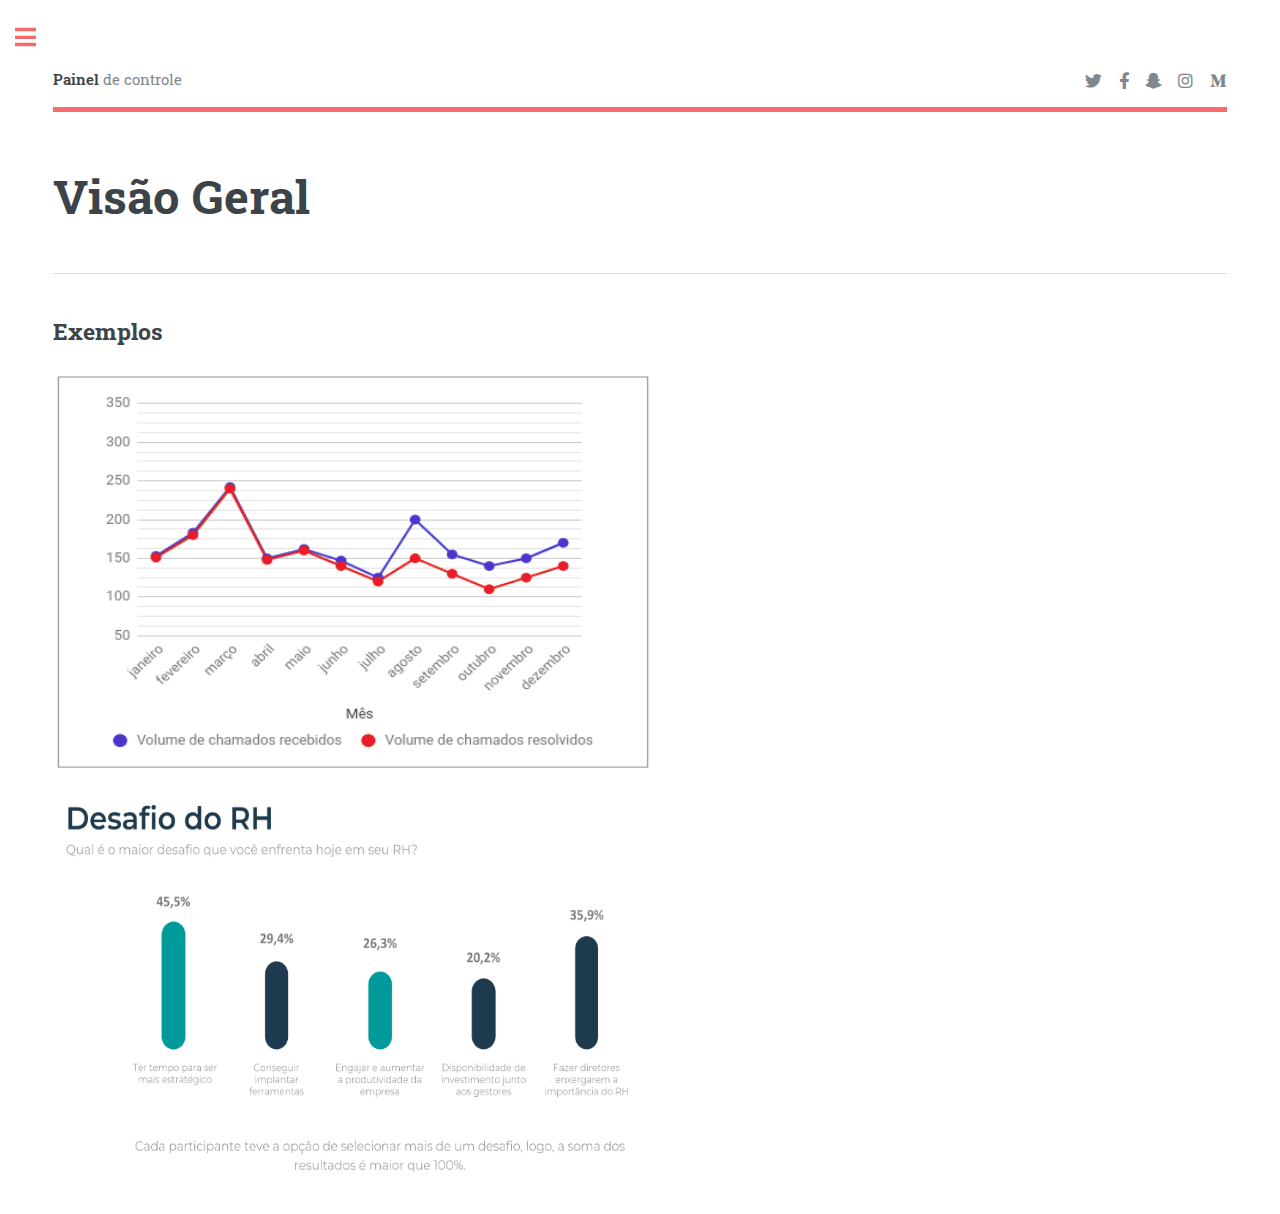
<file: index.html>
<!DOCTYPE HTML>

<html>

<head>
	<title>Dashboard</title>
	<meta charset="utf-8" />
	<meta name="viewport" content="width=device-width, initial-scale=1, user-scalable=no" />
	<link rel="stylesheet" href="assets/css/main.css" />
</head>

<body class="is-preload">

	<!-- Wrapper -->
	<div id="wrapper">

		<!-- Main -->
		<div id="main">
			<div class="inner">

				<!-- Header -->
				<header id="header">
					<a href="index.html" class="logo"><strong>Painel</strong> de controle</a>
					<ul class="icons">
						<li><a href="#" class="icon brands fa-twitter"><span class="label">Twitter</span></a></li>
						<li><a href="#" class="icon brands fa-facebook-f"><span class="label">Facebook</span></a></li>
						<li><a href="#" class="icon brands fa-snapchat-ghost"><span class="label">Snapchat</span></a>
						</li>
						<li><a href="#" class="icon brands fa-instagram"><span class="label">Instagram</span></a></li>
						<li><a href="#" class="icon brands fa-medium-m"><span class="label">Medium</span></a></li>
					</ul>
				</header>

				<!-- Content -->
				<section>
					<header class="main">
						<h1>Visão Geral</h1>
					</header>



					<hr class="major" />

					<!-- Elements -->
					<h2 id="elements">Exemplos</h2>
					<div class="chart">
						<div class="bar" style="height: 80%;"></div>
					</div>

					<img src="assets/img/image6-1.jpg" alt="image">
					<img src="assets/img/20190109141117402195o (1).png" alt="image">

					<div class="row gtr-200">
						<div class="col-6 col-12-medium">
							<div class="col-6 col-12-medium">
							</div>
						</div>

				</section>

			</div>
		</div>

		<!-- Sidebar -->
		<div id="sidebar">
			<div class="inner">

				<!-- Search -->
				<section id="search" class="alt">
					<form method="post" action="#">
						<input type="text" name="query" id="query" placeholder="Search" />
					</form>
				</section>

				<!-- Menu -->
				<nav id="menu">
					<header class="major">
						<h2>Dashboard</h2>
					</header>
					<ul>
						<li><a href="pages/adimIndex.html">Cadastro</a></li>
						<li><a href="generic.html">Financeiro</a></li>
						<li><a href="elements.html">Relatórios</a></li>
						<li><a href="elements.html">Férias</a></li>
						<li><a href="elements.html">Ausência</a></li>
					</ul>
				</nav>

			</div>
		</div>

	</div>

	<!-- Scripts -->
	<script src="assets/js/jquery.min.js"></script>
	<script src="assets/js/browser.min.js"></script>
	<script src="assets/js/breakpoints.min.js"></script>
	<script src="assets/js/util.js"></script>
	<script src="assets/js/main.js"></script>

</body>

</html>
</file>
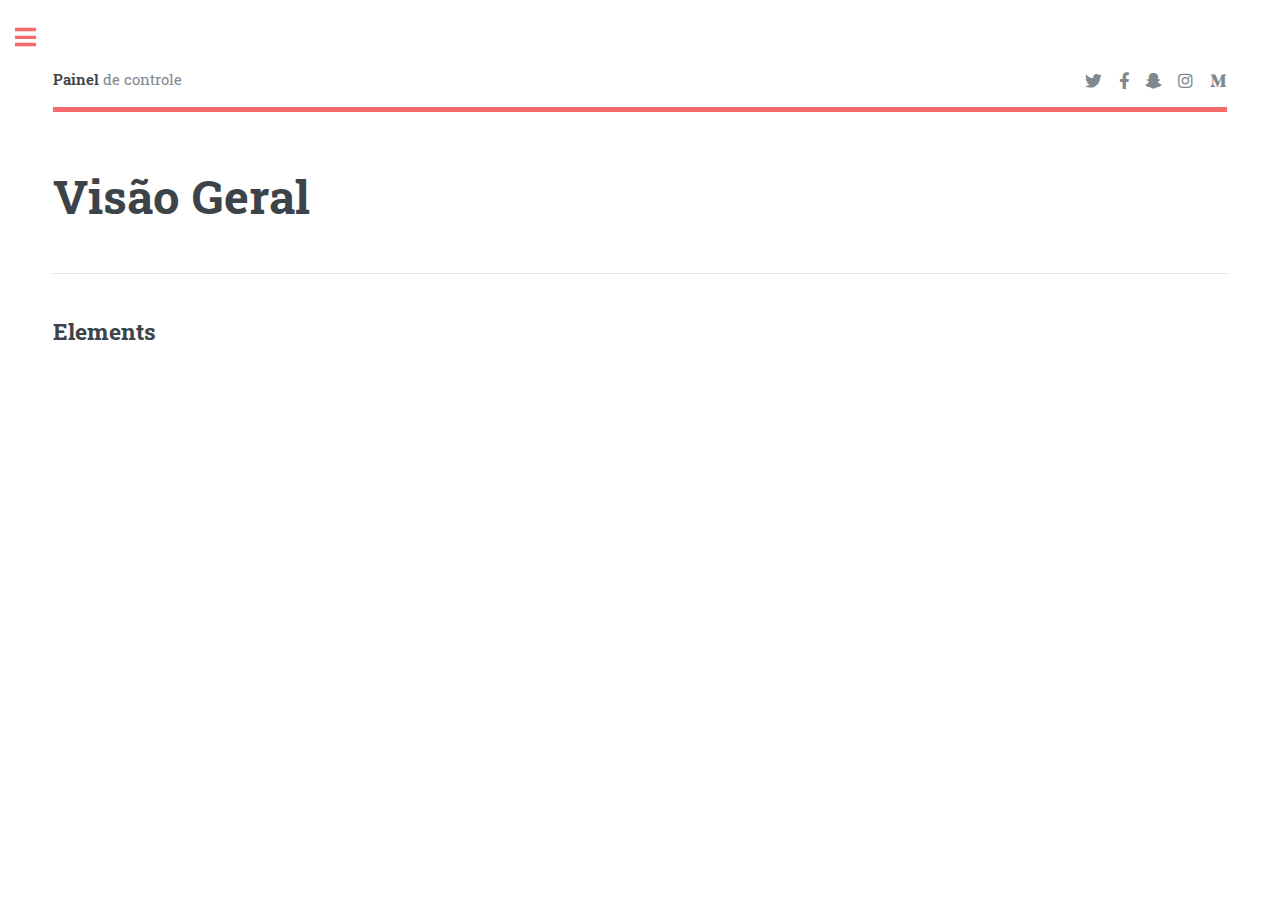
<file: elements.html>
<!DOCTYPE HTML>
<!--
	Editorial by HTML5 UP
	html5up.net | @ajlkn
	Free for personal and commercial use under the CCA 3.0 license (html5up.net/license)
-->
<html>

<head>
	<title>Dashboard</title>
	<meta charset="utf-8" />
	<meta name="viewport" content="width=device-width, initial-scale=1, user-scalable=no" />
	<link rel="stylesheet" href="assets/css/main.css" />
</head>

<body class="is-preload">

	<!-- Wrapper -->
	<div id="wrapper">

		<!-- Main -->
		<div id="main">
			<div class="inner">

				<!-- Header -->
				<header id="header">
					<a href="index.html" class="logo"><strong>Painel</strong> de controle</a>
					<ul class="icons">
						<li><a href="#" class="icon brands fa-twitter"><span class="label">Twitter</span></a></li>
						<li><a href="#" class="icon brands fa-facebook-f"><span class="label">Facebook</span></a></li>
						<li><a href="#" class="icon brands fa-snapchat-ghost"><span class="label">Snapchat</span></a>
						</li>
						<li><a href="#" class="icon brands fa-instagram"><span class="label">Instagram</span></a></li>
						<li><a href="#" class="icon brands fa-medium-m"><span class="label">Medium</span></a></li>
					</ul>
				</header>

				<!-- Content -->
				<section>
					<header class="main">
						<h1>Visão Geral</h1>
					</header>



					<hr class="major" />

					<!-- Elements -->
					<h2 id="elements">Elements</h2>
					<div class="chart">
						<div class="bar" style="height: 80%;"></div>
					</div>

					<div class="row gtr-200">
						<div class="col-6 col-12-medium">
							<div class="col-6 col-12-medium">
							</div>
						</div>

				</section>

			</div>
		</div>

		<!-- Sidebar -->
		<div id="sidebar">
			<div class="inner">

				<!-- Search -->
				<section id="search" class="alt">
					<form method="post" action="#">
						<input type="text" name="query" id="query" placeholder="Search" />
					</form>
				</section>

				<!-- Menu -->
				<nav id="menu">
					<header class="major">
						<h2>Dashboard</h2>
					</header>
					<ul>
						<li><a href="index.html">Cadastro</a></li>
						<li><a href="generic.html">Financeiro</a></li>
						<li><a href="elements.html">Relatórios</a></li>
						<li><a href="elements.html">Férias</a></li>
						<li><a href="elements.html">Ausência</a></li>
					</ul>
				</nav>

			</div>
		</div>

	</div>

	<!-- Scripts -->
	<script src="assets/js/jquery.min.js"></script>
	<script src="assets/js/browser.min.js"></script>
	<script src="assets/js/breakpoints.min.js"></script>
	<script src="assets/js/util.js"></script>
	<script src="assets/js/main.js"></script>

</body>

</html>
</file>
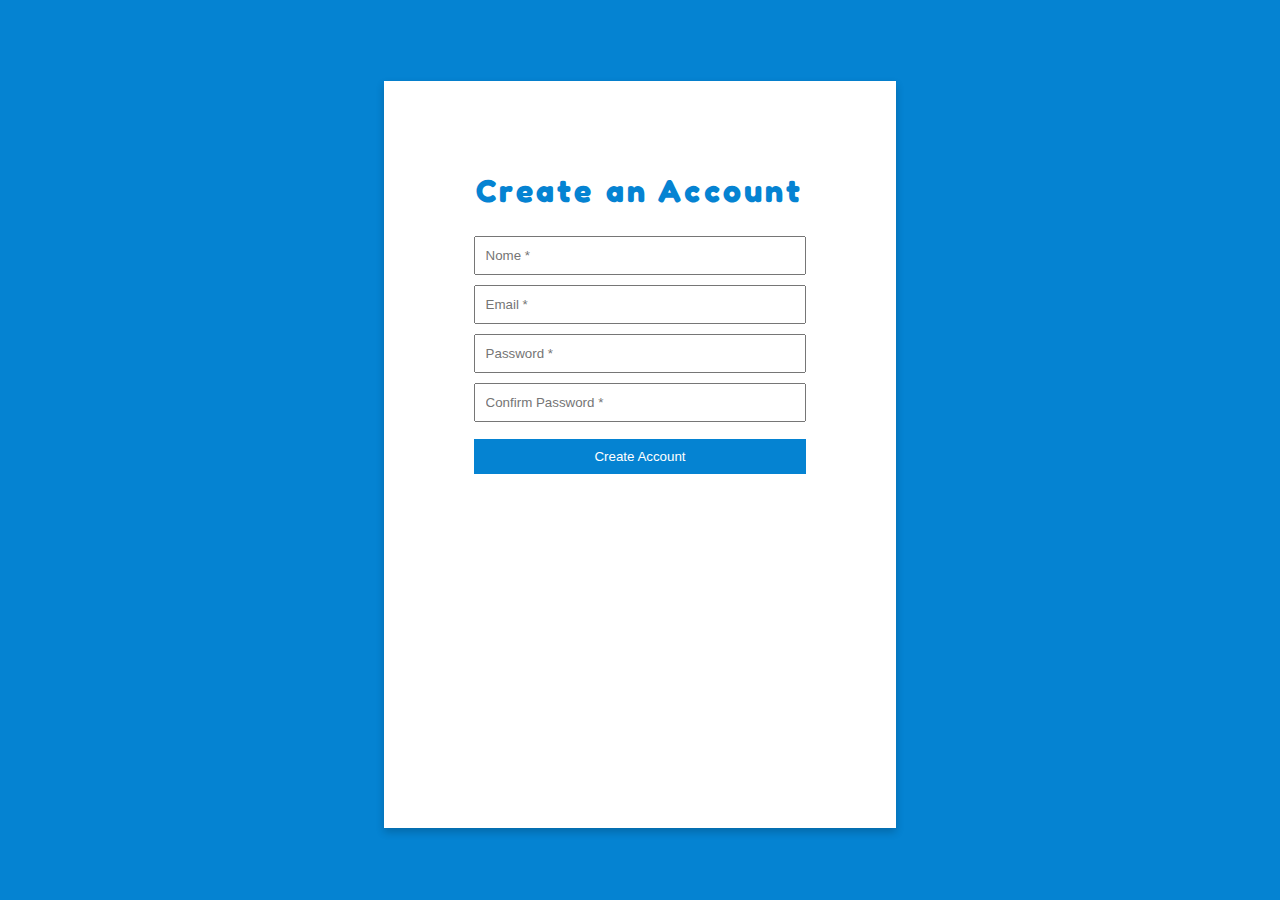
<file: pages/adimIndex.html>
<!DOCTYPE html>
<html>

<head>
    <title>Login</title>
    <link rel="stylesheet" href="mainIndex.css">
</head>

<body>
    <div class="login-container">


        <div id="create-acct">
            <h1>Create an Account</h1>
            <form id="formRegister">
                <input id="name-signup" type="text" placeholder="Nome *"></input>
                <input id="email-signup" type="text" placeholder="Email *"></input>
                <!-- <input id="confirm-email-signup" type="email" placeholder="Confirm Email *"></input> -->
                <input id="password-signup" type="password" placeholder="Password *"></input>
                <input id="confirm-password-signup" type="password" placeholder="Confirm Password *"></input>
                <button type="submit" id="create-acct-btn">Create Account</button>


            </form>




        </div>

    </div>



    <script src="./mongodb.js"></script>
</body>

</html>
</file>
<file: pages/mainIndex.css>
@import url('https://fonts.googleapis.com/css2?family=Fredoka+One&display=swap');

* {
    box-sizing: border-box;
    margin: 0;
    padding: 0;
    font-family: sans-serif;
}

body {
    background-color: #0583D2;
}

h1 {
    margin-bottom: 8%;
    text-align: center;
    font-family: "Fredoka One", cursive;
    color: #0583D2;
    letter-spacing: 0.1em;
}

p {
    margin-top: 5%;
    margin-bottom: 5%;
    width: 100%;
    text-align: center;
    border-bottom: 1px solid #000;
    line-height: 0.1em;
}

p span {
    background: #fff;
    padding: 0 10px;
}

input {
    margin-bottom: 3%;
}

input:last-of-type {
    margin-bottom: 0;
}

input,
button {
    padding: 3%;
    width: 100%;
}

.login-container {
    background-color: white;
    padding: 7%;
    box-shadow: 0 4px 8px 0 rgba(0, 0, 0, 0.2);
    /* horizontal align */
    width: 40vw;
    margin-left: 30vw;
    /* vertical align */
    height: 83vh;
    margin-top: 9vh;
}

#submit,
#create-acct-btn {
    background-color: #0583D2;
    color: white;
    border: none;
    margin-top: 5%;
}

button:hover {
    cursor: pointer;
    opacity: 0.8;
    transition: 0.3s;
}

#sign-up {
    border: none;
}

#create-acct {
    display: block;
    padding-top: 0;
}

#return-btn {
    background: none;
    color: grey;
    text-decoration: underline;
    border: none;
    margin-top: 3%;
}
</file>
<file: assets/css/main.css>
@import url(fontawesome-all.min.css);
@import url("https://fonts.googleapis.com/css?family=Open+Sans:400,600,400italic,600italic|Roboto+Slab:400,700");

/*
	Editorial by HTML5 UP
	html5up.net | @ajlkn
	Free for personal and commercial use under the CCA 3.0 license (html5up.net/license)
*/
html,
body,
div,
span,
applet,
object,
iframe,
h1,
h2,
h3,
h4,
h5,
h6,
p,
blockquote,
pre,
a,
abbr,
acronym,
address,
big,
cite,
code,
del,
dfn,
em,
img,
ins,
kbd,
q,
s,
samp,
small,
strike,
strong,
sub,
sup,
tt,
var,
b,
u,
i,
center,
dl,
dt,
dd,
ol,
ul,
li,
fieldset,
form,
label,
legend,
table,
caption,
tbody,
tfoot,
thead,
tr,
th,
td,
article,
aside,
canvas,
details,
embed,
figure,
figcaption,
footer,
header,
hgroup,
menu,
nav,
output,
ruby,
section,
summary,
time,
mark,
audio,
video {
  margin: 0;
  padding: 0;
  border: 0;
  font-size: 100%;
  font: inherit;
  vertical-align: baseline;
}

article,
aside,
details,
figcaption,
figure,
footer,
header,
hgroup,
menu,
nav,
section {
  display: block;
}

body {
  line-height: 1;
}

ol,
ul {
  list-style: none;
}

blockquote,
q {
  quotes: none;
}

blockquote:before,
blockquote:after,
q:before,
q:after {
  content: '';
  content: none;
}

table {
  border-collapse: collapse;
  border-spacing: 0;
}

body {
  -webkit-text-size-adjust: none;
}

mark {
  background-color: transparent;
  color: inherit;
}

input::-moz-focus-inner {
  border: 0;
  padding: 0;
}

input,
select,
textarea {
  -moz-appearance: none;
  -webkit-appearance: none;
  -ms-appearance: none;
  appearance: none;
}

/* Basic */
@-ms-viewport {
  width: device-width;
}

body {
  -ms-overflow-style: scrollbar;
}

@media screen and (max-width: 480px) {

  html,
  body {
    min-width: 320px;
  }
}

html {
  box-sizing: border-box;
}

*,
*:before,
*:after {
  box-sizing: inherit;
}

body {
  background: #ffffff;
}

body.is-preload *,
body.is-preload *:before,
body.is-preload *:after,
body.is-resizing *,
body.is-resizing *:before,
body.is-resizing *:after {
  -moz-animation: none !important;
  -webkit-animation: none !important;
  -ms-animation: none !important;
  animation: none !important;
  -moz-transition: none !important;
  -webkit-transition: none !important;
  -ms-transition: none !important;
  transition: none !important;
}

/* Type */
body,
input,
select,
textarea {
  color: #7f888f;
  font-family: "Open Sans", sans-serif;
  font-size: 13pt;
  font-weight: 400;
  line-height: 1.65;
}

@media screen and (max-width: 1680px) {

  body,
  input,
  select,
  textarea {
    font-size: 11pt;
  }
}

@media screen and (max-width: 1280px) {

  body,
  input,
  select,
  textarea {
    font-size: 10pt;
  }
}

@media screen and (max-width: 360px) {

  body,
  input,
  select,
  textarea {
    font-size: 9pt;
  }
}

a {
  -moz-transition: color 0.2s ease-in-out, border-bottom-color 0.2s ease-in-out;
  -webkit-transition: color 0.2s ease-in-out, border-bottom-color 0.2s ease-in-out;
  -ms-transition: color 0.2s ease-in-out, border-bottom-color 0.2s ease-in-out;
  transition: color 0.2s ease-in-out, border-bottom-color 0.2s ease-in-out;
  border-bottom: dotted 1px;
  color: #f56a6a;
  text-decoration: none;
}

a:hover {
  border-bottom-color: #f56a6a;
  color: #f56a6a !important;
}

a:hover strong {
  color: inherit;
}

strong,
b {
  color: #3d4449;
  font-weight: 600;
}

em,
i {
  font-style: italic;
}

p {
  margin: 0 0 2em 0;
}

h1,
h2,
h3,
h4,
h5,
h6 {
  color: #3d4449;
  font-family: "Roboto Slab", serif;
  font-weight: 700;
  line-height: 1.5;
  margin: 0 0 1em 0;
}

h1 a,
h2 a,
h3 a,
h4 a,
h5 a,
h6 a {
  color: inherit;
  text-decoration: none;
  border-bottom: 0;
}

h1 {
  font-size: 4em;
  margin: 0 0 0.5em 0;
  line-height: 1.3;
}

h2 {
  font-size: 1.75em;
}

h3 {
  font-size: 1.25em;
}

h4 {
  font-size: 1.1em;
}

h5 {
  font-size: 0.9em;
}

h6 {
  font-size: 0.7em;
}

@media screen and (max-width: 1680px) {
  h1 {
    font-size: 3.5em;
  }
}

@media screen and (max-width: 980px) {
  h1 {
    font-size: 3.25em;
  }
}

@media screen and (max-width: 736px) {
  h1 {
    font-size: 2em;
    line-height: 1.4;
  }

  h2 {
    font-size: 1.5em;
  }
}

sub {
  font-size: 0.8em;
  position: relative;
  top: 0.5em;
}

sup {
  font-size: 0.8em;
  position: relative;
  top: -0.5em;
}

blockquote {
  border-left: solid 3px rgba(210, 215, 217, 0.75);
  font-style: italic;
  margin: 0 0 2em 0;
  padding: 0.5em 0 0.5em 2em;
}

code {
  background: rgba(230, 235, 237, 0.25);
  border-radius: 0.375em;
  border: solid 1px rgba(210, 215, 217, 0.75);
  font-family: "Courier New", monospace;
  font-size: 0.9em;
  margin: 0 0.25em;
  padding: 0.25em 0.65em;
}

pre {
  -webkit-overflow-scrolling: touch;
  font-family: "Courier New", monospace;
  font-size: 0.9em;
  margin: 0 0 2em 0;
}

pre code {
  display: block;
  line-height: 1.75;
  padding: 1em 1.5em;
  overflow-x: auto;
}

hr {
  border: 0;
  border-bottom: solid 1px rgba(210, 215, 217, 0.75);
  margin: 2em 0;
}

hr.major {
  margin: 3em 0;
}

.align-left {
  text-align: left;
}

.align-center {
  text-align: center;
}

.align-right {
  text-align: right;
}

/* Row */
.row {
  display: flex;
  flex-wrap: wrap;
  box-sizing: border-box;
  align-items: stretch;
}

.row>* {
  box-sizing: border-box;
}

.row.gtr-uniform>*> :last-child {
  margin-bottom: 0;
}

.row.aln-left {
  justify-content: flex-start;
}

.row.aln-center {
  justify-content: center;
}

.row.aln-right {
  justify-content: flex-end;
}

.row.aln-top {
  align-items: flex-start;
}

.row.aln-middle {
  align-items: center;
}

.row.aln-bottom {
  align-items: flex-end;
}

.row>.imp {
  order: -1;
}

.row>.col-1 {
  width: 8.33333%;
}

.row>.off-1 {
  margin-left: 8.33333%;
}

.row>.col-2 {
  width: 16.66667%;
}

.row>.off-2 {
  margin-left: 16.66667%;
}

.row>.col-3 {
  width: 25%;
}

.row>.off-3 {
  margin-left: 25%;
}

.row>.col-4 {
  width: 33.33333%;
}

.row>.off-4 {
  margin-left: 33.33333%;
}

.row>.col-5 {
  width: 41.66667%;
}

.row>.off-5 {
  margin-left: 41.66667%;
}

.row>.col-6 {
  width: 50%;
}

.row>.off-6 {
  margin-left: 50%;
}

.row>.col-7 {
  width: 58.33333%;
}

.row>.off-7 {
  margin-left: 58.33333%;
}

.row>.col-8 {
  width: 66.66667%;
}

.row>.off-8 {
  margin-left: 66.66667%;
}

.row>.col-9 {
  width: 75%;
}

.row>.off-9 {
  margin-left: 75%;
}

.row>.col-10 {
  width: 83.33333%;
}

.row>.off-10 {
  margin-left: 83.33333%;
}

.row>.col-11 {
  width: 91.66667%;
}

.row>.off-11 {
  margin-left: 91.66667%;
}

.row>.col-12 {
  width: 100%;
}

.row>.off-12 {
  margin-left: 100%;
}

.row.gtr-0 {
  margin-top: 0;
  margin-left: 0em;
}

.row.gtr-0>* {
  padding: 0 0 0 0em;
}

.row.gtr-0.gtr-uniform {
  margin-top: 0em;
}

.row.gtr-0.gtr-uniform>* {
  padding-top: 0em;
}

.row.gtr-25 {
  margin-top: 0;
  margin-left: -0.375em;
}

.row.gtr-25>* {
  padding: 0 0 0 0.375em;
}

.row.gtr-25.gtr-uniform {
  margin-top: -0.375em;
}

.row.gtr-25.gtr-uniform>* {
  padding-top: 0.375em;
}

.row.gtr-50 {
  margin-top: 0;
  margin-left: -0.75em;
}

.row.gtr-50>* {
  padding: 0 0 0 0.75em;
}

.row.gtr-50.gtr-uniform {
  margin-top: -0.75em;
}

.row.gtr-50.gtr-uniform>* {
  padding-top: 0.75em;
}

.row {
  margin-top: 0;
  margin-left: -1.5em;
}

.row>* {
  padding: 0 0 0 1.5em;
}

.row.gtr-uniform {
  margin-top: -1.5em;
}

.row.gtr-uniform>* {
  padding-top: 1.5em;
}

.row.gtr-150 {
  margin-top: 0;
  margin-left: -2.25em;
}

.row.gtr-150>* {
  padding: 0 0 0 2.25em;
}

.row.gtr-150.gtr-uniform {
  margin-top: -2.25em;
}

.row.gtr-150.gtr-uniform>* {
  padding-top: 2.25em;
}

.row.gtr-200 {
  margin-top: 0;
  margin-left: -3em;
}

.row.gtr-200>* {
  padding: 0 0 0 3em;
}

.row.gtr-200.gtr-uniform {
  margin-top: -3em;
}

.row.gtr-200.gtr-uniform>* {
  padding-top: 3em;
}

@media screen and (max-width: 1680px) {
  .row {
    display: flex;
    flex-wrap: wrap;
    box-sizing: border-box;
    align-items: stretch;
  }

  .row>* {
    box-sizing: border-box;
  }

  .row.gtr-uniform>*> :last-child {
    margin-bottom: 0;
  }

  .row.aln-left {
    justify-content: flex-start;
  }

  .row.aln-center {
    justify-content: center;
  }

  .row.aln-right {
    justify-content: flex-end;
  }

  .row.aln-top {
    align-items: flex-start;
  }

  .row.aln-middle {
    align-items: center;
  }

  .row.aln-bottom {
    align-items: flex-end;
  }

  .row>.imp-xlarge {
    order: -1;
  }

  .row>.col-1-xlarge {
    width: 8.33333%;
  }

  .row>.off-1-xlarge {
    margin-left: 8.33333%;
  }

  .row>.col-2-xlarge {
    width: 16.66667%;
  }

  .row>.off-2-xlarge {
    margin-left: 16.66667%;
  }

  .row>.col-3-xlarge {
    width: 25%;
  }

  .row>.off-3-xlarge {
    margin-left: 25%;
  }

  .row>.col-4-xlarge {
    width: 33.33333%;
  }

  .row>.off-4-xlarge {
    margin-left: 33.33333%;
  }

  .row>.col-5-xlarge {
    width: 41.66667%;
  }

  .row>.off-5-xlarge {
    margin-left: 41.66667%;
  }

  .row>.col-6-xlarge {
    width: 50%;
  }

  .row>.off-6-xlarge {
    margin-left: 50%;
  }

  .row>.col-7-xlarge {
    width: 58.33333%;
  }

  .row>.off-7-xlarge {
    margin-left: 58.33333%;
  }

  .row>.col-8-xlarge {
    width: 66.66667%;
  }

  .row>.off-8-xlarge {
    margin-left: 66.66667%;
  }

  .row>.col-9-xlarge {
    width: 75%;
  }

  .row>.off-9-xlarge {
    margin-left: 75%;
  }

  .row>.col-10-xlarge {
    width: 83.33333%;
  }

  .row>.off-10-xlarge {
    margin-left: 83.33333%;
  }

  .row>.col-11-xlarge {
    width: 91.66667%;
  }

  .row>.off-11-xlarge {
    margin-left: 91.66667%;
  }

  .row>.col-12-xlarge {
    width: 100%;
  }

  .row>.off-12-xlarge {
    margin-left: 100%;
  }

  .row.gtr-0 {
    margin-top: 0;
    margin-left: 0em;
  }

  .row.gtr-0>* {
    padding: 0 0 0 0em;
  }

  .row.gtr-0.gtr-uniform {
    margin-top: 0em;
  }

  .row.gtr-0.gtr-uniform>* {
    padding-top: 0em;
  }

  .row.gtr-25 {
    margin-top: 0;
    margin-left: -0.375em;
  }

  .row.gtr-25>* {
    padding: 0 0 0 0.375em;
  }

  .row.gtr-25.gtr-uniform {
    margin-top: -0.375em;
  }

  .row.gtr-25.gtr-uniform>* {
    padding-top: 0.375em;
  }

  .row.gtr-50 {
    margin-top: 0;
    margin-left: -0.75em;
  }

  .row.gtr-50>* {
    padding: 0 0 0 0.75em;
  }

  .row.gtr-50.gtr-uniform {
    margin-top: -0.75em;
  }

  .row.gtr-50.gtr-uniform>* {
    padding-top: 0.75em;
  }

  .row {
    margin-top: 0;
    margin-left: -1.5em;
  }

  .row>* {
    padding: 0 0 0 1.5em;
  }

  .row.gtr-uniform {
    margin-top: -1.5em;
  }

  .row.gtr-uniform>* {
    padding-top: 1.5em;
  }

  .row.gtr-150 {
    margin-top: 0;
    margin-left: -2.25em;
  }

  .row.gtr-150>* {
    padding: 0 0 0 2.25em;
  }

  .row.gtr-150.gtr-uniform {
    margin-top: -2.25em;
  }

  .row.gtr-150.gtr-uniform>* {
    padding-top: 2.25em;
  }

  .row.gtr-200 {
    margin-top: 0;
    margin-left: -3em;
  }

  .row.gtr-200>* {
    padding: 0 0 0 3em;
  }

  .row.gtr-200.gtr-uniform {
    margin-top: -3em;
  }

  .row.gtr-200.gtr-uniform>* {
    padding-top: 3em;
  }
}

@media screen and (max-width: 1280px) {
  .row {
    display: flex;
    flex-wrap: wrap;
    box-sizing: border-box;
    align-items: stretch;
  }

  .row>* {
    box-sizing: border-box;
  }

  .row.gtr-uniform>*> :last-child {
    margin-bottom: 0;
  }

  .row.aln-left {
    justify-content: flex-start;
  }

  .row.aln-center {
    justify-content: center;
  }

  .row.aln-right {
    justify-content: flex-end;
  }

  .row.aln-top {
    align-items: flex-start;
  }

  .row.aln-middle {
    align-items: center;
  }

  .row.aln-bottom {
    align-items: flex-end;
  }

  .row>.imp-large {
    order: -1;
  }

  .row>.col-1-large {
    width: 8.33333%;
  }

  .row>.off-1-large {
    margin-left: 8.33333%;
  }

  .row>.col-2-large {
    width: 16.66667%;
  }

  .row>.off-2-large {
    margin-left: 16.66667%;
  }

  .row>.col-3-large {
    width: 25%;
  }

  .row>.off-3-large {
    margin-left: 25%;
  }

  .row>.col-4-large {
    width: 33.33333%;
  }

  .row>.off-4-large {
    margin-left: 33.33333%;
  }

  .row>.col-5-large {
    width: 41.66667%;
  }

  .row>.off-5-large {
    margin-left: 41.66667%;
  }

  .row>.col-6-large {
    width: 50%;
  }

  .row>.off-6-large {
    margin-left: 50%;
  }

  .row>.col-7-large {
    width: 58.33333%;
  }

  .row>.off-7-large {
    margin-left: 58.33333%;
  }

  .row>.col-8-large {
    width: 66.66667%;
  }

  .row>.off-8-large {
    margin-left: 66.66667%;
  }

  .row>.col-9-large {
    width: 75%;
  }

  .row>.off-9-large {
    margin-left: 75%;
  }

  .row>.col-10-large {
    width: 83.33333%;
  }

  .row>.off-10-large {
    margin-left: 83.33333%;
  }

  .row>.col-11-large {
    width: 91.66667%;
  }

  .row>.off-11-large {
    margin-left: 91.66667%;
  }

  .row>.col-12-large {
    width: 100%;
  }

  .row>.off-12-large {
    margin-left: 100%;
  }

  .row.gtr-0 {
    margin-top: 0;
    margin-left: 0em;
  }

  .row.gtr-0>* {
    padding: 0 0 0 0em;
  }

  .row.gtr-0.gtr-uniform {
    margin-top: 0em;
  }

  .row.gtr-0.gtr-uniform>* {
    padding-top: 0em;
  }

  .row.gtr-25 {
    margin-top: 0;
    margin-left: -0.375em;
  }

  .row.gtr-25>* {
    padding: 0 0 0 0.375em;
  }

  .row.gtr-25.gtr-uniform {
    margin-top: -0.375em;
  }

  .row.gtr-25.gtr-uniform>* {
    padding-top: 0.375em;
  }

  .row.gtr-50 {
    margin-top: 0;
    margin-left: -0.75em;
  }

  .row.gtr-50>* {
    padding: 0 0 0 0.75em;
  }

  .row.gtr-50.gtr-uniform {
    margin-top: -0.75em;
  }

  .row.gtr-50.gtr-uniform>* {
    padding-top: 0.75em;
  }

  .row {
    margin-top: 0;
    margin-left: -1.5em;
  }

  .row>* {
    padding: 0 0 0 1.5em;
  }

  .row.gtr-uniform {
    margin-top: -1.5em;
  }

  .row.gtr-uniform>* {
    padding-top: 1.5em;
  }

  .row.gtr-150 {
    margin-top: 0;
    margin-left: -2.25em;
  }

  .row.gtr-150>* {
    padding: 0 0 0 2.25em;
  }

  .row.gtr-150.gtr-uniform {
    margin-top: -2.25em;
  }

  .row.gtr-150.gtr-uniform>* {
    padding-top: 2.25em;
  }

  .row.gtr-200 {
    margin-top: 0;
    margin-left: -3em;
  }

  .row.gtr-200>* {
    padding: 0 0 0 3em;
  }

  .row.gtr-200.gtr-uniform {
    margin-top: -3em;
  }

  .row.gtr-200.gtr-uniform>* {
    padding-top: 3em;
  }
}

@media screen and (max-width: 980px) {
  .row {
    display: flex;
    flex-wrap: wrap;
    box-sizing: border-box;
    align-items: stretch;
  }

  .row>* {
    box-sizing: border-box;
  }

  .row.gtr-uniform>*> :last-child {
    margin-bottom: 0;
  }

  .row.aln-left {
    justify-content: flex-start;
  }

  .row.aln-center {
    justify-content: center;
  }

  .row.aln-right {
    justify-content: flex-end;
  }

  .row.aln-top {
    align-items: flex-start;
  }

  .row.aln-middle {
    align-items: center;
  }

  .row.aln-bottom {
    align-items: flex-end;
  }

  .row>.imp-medium {
    order: -1;
  }

  .row>.col-1-medium {
    width: 8.33333%;
  }

  .row>.off-1-medium {
    margin-left: 8.33333%;
  }

  .row>.col-2-medium {
    width: 16.66667%;
  }

  .row>.off-2-medium {
    margin-left: 16.66667%;
  }

  .row>.col-3-medium {
    width: 25%;
  }

  .row>.off-3-medium {
    margin-left: 25%;
  }

  .row>.col-4-medium {
    width: 33.33333%;
  }

  .row>.off-4-medium {
    margin-left: 33.33333%;
  }

  .row>.col-5-medium {
    width: 41.66667%;
  }

  .row>.off-5-medium {
    margin-left: 41.66667%;
  }

  .row>.col-6-medium {
    width: 50%;
  }

  .row>.off-6-medium {
    margin-left: 50%;
  }

  .row>.col-7-medium {
    width: 58.33333%;
  }

  .row>.off-7-medium {
    margin-left: 58.33333%;
  }

  .row>.col-8-medium {
    width: 66.66667%;
  }

  .row>.off-8-medium {
    margin-left: 66.66667%;
  }

  .row>.col-9-medium {
    width: 75%;
  }

  .row>.off-9-medium {
    margin-left: 75%;
  }

  .row>.col-10-medium {
    width: 83.33333%;
  }

  .row>.off-10-medium {
    margin-left: 83.33333%;
  }

  .row>.col-11-medium {
    width: 91.66667%;
  }

  .row>.off-11-medium {
    margin-left: 91.66667%;
  }

  .row>.col-12-medium {
    width: 100%;
  }

  .row>.off-12-medium {
    margin-left: 100%;
  }

  .row.gtr-0 {
    margin-top: 0;
    margin-left: 0em;
  }

  .row.gtr-0>* {
    padding: 0 0 0 0em;
  }

  .row.gtr-0.gtr-uniform {
    margin-top: 0em;
  }

  .row.gtr-0.gtr-uniform>* {
    padding-top: 0em;
  }

  .row.gtr-25 {
    margin-top: 0;
    margin-left: -0.375em;
  }

  .row.gtr-25>* {
    padding: 0 0 0 0.375em;
  }

  .row.gtr-25.gtr-uniform {
    margin-top: -0.375em;
  }

  .row.gtr-25.gtr-uniform>* {
    padding-top: 0.375em;
  }

  .row.gtr-50 {
    margin-top: 0;
    margin-left: -0.75em;
  }

  .row.gtr-50>* {
    padding: 0 0 0 0.75em;
  }

  .row.gtr-50.gtr-uniform {
    margin-top: -0.75em;
  }

  .row.gtr-50.gtr-uniform>* {
    padding-top: 0.75em;
  }

  .row {
    margin-top: 0;
    margin-left: -1.5em;
  }

  .row>* {
    padding: 0 0 0 1.5em;
  }

  .row.gtr-uniform {
    margin-top: -1.5em;
  }

  .row.gtr-uniform>* {
    padding-top: 1.5em;
  }

  .row.gtr-150 {
    margin-top: 0;
    margin-left: -2.25em;
  }

  .row.gtr-150>* {
    padding: 0 0 0 2.25em;
  }

  .row.gtr-150.gtr-uniform {
    margin-top: -2.25em;
  }

  .row.gtr-150.gtr-uniform>* {
    padding-top: 2.25em;
  }

  .row.gtr-200 {
    margin-top: 0;
    margin-left: -3em;
  }

  .row.gtr-200>* {
    padding: 0 0 0 3em;
  }

  .row.gtr-200.gtr-uniform {
    margin-top: -3em;
  }

  .row.gtr-200.gtr-uniform>* {
    padding-top: 3em;
  }
}

@media screen and (max-width: 736px) {
  .row {
    display: flex;
    flex-wrap: wrap;
    box-sizing: border-box;
    align-items: stretch;
  }

  .row>* {
    box-sizing: border-box;
  }

  .row.gtr-uniform>*> :last-child {
    margin-bottom: 0;
  }

  .row.aln-left {
    justify-content: flex-start;
  }

  .row.aln-center {
    justify-content: center;
  }

  .row.aln-right {
    justify-content: flex-end;
  }

  .row.aln-top {
    align-items: flex-start;
  }

  .row.aln-middle {
    align-items: center;
  }

  .row.aln-bottom {
    align-items: flex-end;
  }

  .row>.imp-small {
    order: -1;
  }

  .row>.col-1-small {
    width: 8.33333%;
  }

  .row>.off-1-small {
    margin-left: 8.33333%;
  }

  .row>.col-2-small {
    width: 16.66667%;
  }

  .row>.off-2-small {
    margin-left: 16.66667%;
  }

  .row>.col-3-small {
    width: 25%;
  }

  .row>.off-3-small {
    margin-left: 25%;
  }

  .row>.col-4-small {
    width: 33.33333%;
  }

  .row>.off-4-small {
    margin-left: 33.33333%;
  }

  .row>.col-5-small {
    width: 41.66667%;
  }

  .row>.off-5-small {
    margin-left: 41.66667%;
  }

  .row>.col-6-small {
    width: 50%;
  }

  .row>.off-6-small {
    margin-left: 50%;
  }

  .row>.col-7-small {
    width: 58.33333%;
  }

  .row>.off-7-small {
    margin-left: 58.33333%;
  }

  .row>.col-8-small {
    width: 66.66667%;
  }

  .row>.off-8-small {
    margin-left: 66.66667%;
  }

  .row>.col-9-small {
    width: 75%;
  }

  .row>.off-9-small {
    margin-left: 75%;
  }

  .row>.col-10-small {
    width: 83.33333%;
  }

  .row>.off-10-small {
    margin-left: 83.33333%;
  }

  .row>.col-11-small {
    width: 91.66667%;
  }

  .row>.off-11-small {
    margin-left: 91.66667%;
  }

  .row>.col-12-small {
    width: 100%;
  }

  .row>.off-12-small {
    margin-left: 100%;
  }

  .row.gtr-0 {
    margin-top: 0;
    margin-left: 0em;
  }

  .row.gtr-0>* {
    padding: 0 0 0 0em;
  }

  .row.gtr-0.gtr-uniform {
    margin-top: 0em;
  }

  .row.gtr-0.gtr-uniform>* {
    padding-top: 0em;
  }

  .row.gtr-25 {
    margin-top: 0;
    margin-left: -0.375em;
  }

  .row.gtr-25>* {
    padding: 0 0 0 0.375em;
  }

  .row.gtr-25.gtr-uniform {
    margin-top: -0.375em;
  }

  .row.gtr-25.gtr-uniform>* {
    padding-top: 0.375em;
  }

  .row.gtr-50 {
    margin-top: 0;
    margin-left: -0.75em;
  }

  .row.gtr-50>* {
    padding: 0 0 0 0.75em;
  }

  .row.gtr-50.gtr-uniform {
    margin-top: -0.75em;
  }

  .row.gtr-50.gtr-uniform>* {
    padding-top: 0.75em;
  }

  .row {
    margin-top: 0;
    margin-left: -1.5em;
  }

  .row>* {
    padding: 0 0 0 1.5em;
  }

  .row.gtr-uniform {
    margin-top: -1.5em;
  }

  .row.gtr-uniform>* {
    padding-top: 1.5em;
  }

  .row.gtr-150 {
    margin-top: 0;
    margin-left: -2.25em;
  }

  .row.gtr-150>* {
    padding: 0 0 0 2.25em;
  }

  .row.gtr-150.gtr-uniform {
    margin-top: -2.25em;
  }

  .row.gtr-150.gtr-uniform>* {
    padding-top: 2.25em;
  }

  .row.gtr-200 {
    margin-top: 0;
    margin-left: -3em;
  }

  .row.gtr-200>* {
    padding: 0 0 0 3em;
  }

  .row.gtr-200.gtr-uniform {
    margin-top: -3em;
  }

  .row.gtr-200.gtr-uniform>* {
    padding-top: 3em;
  }
}

@media screen and (max-width: 480px) {
  .row {
    display: flex;
    flex-wrap: wrap;
    box-sizing: border-box;
    align-items: stretch;
  }

  .row>* {
    box-sizing: border-box;
  }

  .row.gtr-uniform>*> :last-child {
    margin-bottom: 0;
  }

  .row.aln-left {
    justify-content: flex-start;
  }

  .row.aln-center {
    justify-content: center;
  }

  .row.aln-right {
    justify-content: flex-end;
  }

  .row.aln-top {
    align-items: flex-start;
  }

  .row.aln-middle {
    align-items: center;
  }

  .row.aln-bottom {
    align-items: flex-end;
  }

  .row>.imp-xsmall {
    order: -1;
  }

  .row>.col-1-xsmall {
    width: 8.33333%;
  }

  .row>.off-1-xsmall {
    margin-left: 8.33333%;
  }

  .row>.col-2-xsmall {
    width: 16.66667%;
  }

  .row>.off-2-xsmall {
    margin-left: 16.66667%;
  }

  .row>.col-3-xsmall {
    width: 25%;
  }

  .row>.off-3-xsmall {
    margin-left: 25%;
  }

  .row>.col-4-xsmall {
    width: 33.33333%;
  }

  .row>.off-4-xsmall {
    margin-left: 33.33333%;
  }

  .row>.col-5-xsmall {
    width: 41.66667%;
  }

  .row>.off-5-xsmall {
    margin-left: 41.66667%;
  }

  .row>.col-6-xsmall {
    width: 50%;
  }

  .row>.off-6-xsmall {
    margin-left: 50%;
  }

  .row>.col-7-xsmall {
    width: 58.33333%;
  }

  .row>.off-7-xsmall {
    margin-left: 58.33333%;
  }

  .row>.col-8-xsmall {
    width: 66.66667%;
  }

  .row>.off-8-xsmall {
    margin-left: 66.66667%;
  }

  .row>.col-9-xsmall {
    width: 75%;
  }

  .row>.off-9-xsmall {
    margin-left: 75%;
  }

  .row>.col-10-xsmall {
    width: 83.33333%;
  }

  .row>.off-10-xsmall {
    margin-left: 83.33333%;
  }

  .row>.col-11-xsmall {
    width: 91.66667%;
  }

  .row>.off-11-xsmall {
    margin-left: 91.66667%;
  }

  .row>.col-12-xsmall {
    width: 100%;
  }

  .row>.off-12-xsmall {
    margin-left: 100%;
  }

  .row.gtr-0 {
    margin-top: 0;
    margin-left: 0em;
  }

  .row.gtr-0>* {
    padding: 0 0 0 0em;
  }

  .row.gtr-0.gtr-uniform {
    margin-top: 0em;
  }

  .row.gtr-0.gtr-uniform>* {
    padding-top: 0em;
  }

  .row.gtr-25 {
    margin-top: 0;
    margin-left: -0.375em;
  }

  .row.gtr-25>* {
    padding: 0 0 0 0.375em;
  }

  .row.gtr-25.gtr-uniform {
    margin-top: -0.375em;
  }

  .row.gtr-25.gtr-uniform>* {
    padding-top: 0.375em;
  }

  .row.gtr-50 {
    margin-top: 0;
    margin-left: -0.75em;
  }

  .row.gtr-50>* {
    padding: 0 0 0 0.75em;
  }

  .row.gtr-50.gtr-uniform {
    margin-top: -0.75em;
  }

  .row.gtr-50.gtr-uniform>* {
    padding-top: 0.75em;
  }

  .row {
    margin-top: 0;
    margin-left: -1.5em;
  }

  .row>* {
    padding: 0 0 0 1.5em;
  }

  .row.gtr-uniform {
    margin-top: -1.5em;
  }

  .row.gtr-uniform>* {
    padding-top: 1.5em;
  }

  .row.gtr-150 {
    margin-top: 0;
    margin-left: -2.25em;
  }

  .row.gtr-150>* {
    padding: 0 0 0 2.25em;
  }

  .row.gtr-150.gtr-uniform {
    margin-top: -2.25em;
  }

  .row.gtr-150.gtr-uniform>* {
    padding-top: 2.25em;
  }

  .row.gtr-200 {
    margin-top: 0;
    margin-left: -3em;
  }

  .row.gtr-200>* {
    padding: 0 0 0 3em;
  }

  .row.gtr-200.gtr-uniform {
    margin-top: -3em;
  }

  .row.gtr-200.gtr-uniform>* {
    padding-top: 3em;
  }
}

/* Section/Article */
section.special,
article.special {
  text-align: center;
}

header p {
  font-family: "Roboto Slab", serif;
  font-size: 1em;
  font-weight: 400;
  letter-spacing: 0.075em;
  margin-top: -0.5em;
  text-transform: uppercase;
}

header.major> :last-child {
  border-bottom: solid 3px #f56a6a;
  display: inline-block;
  margin: 0 0 2em 0;
  padding: 0 0.75em 0.5em 0;
}

header.main> :last-child {
  margin: 0 0 1em 0;
}

/* Form */
form {
  margin: 0 0 2em 0;
}

label {
  color: #3d4449;
  display: block;
  font-size: 0.9em;
  font-weight: 600;
  margin: 0 0 1em 0;
}

input[type="text"],
input[type="password"],
input[type="email"],
input[type="tel"],
input[type="search"],
input[type="url"],
select,
textarea {
  -moz-appearance: none;
  -webkit-appearance: none;
  -ms-appearance: none;
  appearance: none;
  background: #ffffff;
  border-radius: 0.375em;
  border: none;
  border: solid 1px rgba(210, 215, 217, 0.75);
  color: inherit;
  display: block;
  outline: 0;
  padding: 0 1em;
  text-decoration: none;
  width: 100%;
}

input[type="text"]:invalid,
input[type="password"]:invalid,
input[type="email"]:invalid,
input[type="tel"]:invalid,
input[type="search"]:invalid,
input[type="url"]:invalid,
select:invalid,
textarea:invalid {
  box-shadow: none;
}

input[type="text"]:focus,
input[type="password"]:focus,
input[type="email"]:focus,
input[type="tel"]:focus,
input[type="search"]:focus,
input[type="url"]:focus,
select:focus,
textarea:focus {
  border-color: #f56a6a;
  box-shadow: 0 0 0 1px #f56a6a;
}

select {
  background-image: url("data:image/svg+xml;charset=utf8,%3Csvg xmlns='http://www.w3.org/2000/svg' width='40' height='40' preserveAspectRatio='none' viewBox='0 0 40 40'%3E%3Cpath d='M9.4,12.3l10.4,10.4l10.4-10.4c0.2-0.2,0.5-0.4,0.9-0.4c0.3,0,0.6,0.1,0.9,0.4l3.3,3.3c0.2,0.2,0.4,0.5,0.4,0.9 c0,0.4-0.1,0.6-0.4,0.9L20.7,31.9c-0.2,0.2-0.5,0.4-0.9,0.4c-0.3,0-0.6-0.1-0.9-0.4L4.3,17.3c-0.2-0.2-0.4-0.5-0.4-0.9 c0-0.4,0.1-0.6,0.4-0.9l3.3-3.3c0.2-0.2,0.5-0.4,0.9-0.4S9.1,12.1,9.4,12.3z' fill='rgba(210, 215, 217, 0.75)' /%3E%3C/svg%3E");
  background-size: 1.25em;
  background-repeat: no-repeat;
  background-position: calc(100% - 1em) center;
  height: 2.75em;
  padding-right: 2.75em;
  text-overflow: ellipsis;
}

select option {
  color: #3d4449;
  background: #ffffff;
}

select:focus::-ms-value {
  background-color: transparent;
}

select::-ms-expand {
  display: none;
}

input[type="text"],
input[type="password"],
input[type="email"],
input[type="tel"],
input[type="search"],
input[type="url"],
select {
  height: 2.75em;
}

textarea {
  padding: 0.75em 1em;
}

input[type="checkbox"],
input[type="radio"] {
  -moz-appearance: none;
  -webkit-appearance: none;
  -ms-appearance: none;
  appearance: none;
  display: block;
  float: left;
  margin-right: -2em;
  opacity: 0;
  width: 1em;
  z-index: -1;
}

input[type="checkbox"]+label,
input[type="radio"]+label {
  text-decoration: none;
  color: #7f888f;
  cursor: pointer;
  display: inline-block;
  font-size: 1em;
  font-weight: 400;
  padding-left: 2.4em;
  padding-right: 0.75em;
  position: relative;
}

input[type="checkbox"]+label:before,
input[type="radio"]+label:before {
  -moz-osx-font-smoothing: grayscale;
  -webkit-font-smoothing: antialiased;
  display: inline-block;
  font-style: normal;
  font-variant: normal;
  text-rendering: auto;
  line-height: 1;
  text-transform: none !important;
  font-family: 'Font Awesome 5 Free';
  font-weight: 900;
}

input[type="checkbox"]+label:before,
input[type="radio"]+label:before {
  background: #ffffff;
  border-radius: 0.375em;
  border: solid 1px rgba(210, 215, 217, 0.75);
  content: '';
  display: inline-block;
  font-size: 0.8em;
  height: 2.0625em;
  left: 0;
  line-height: 2.0625em;
  position: absolute;
  text-align: center;
  top: 0;
  width: 2.0625em;
}

input[type="checkbox"]:checked+label:before,
input[type="radio"]:checked+label:before {
  background: #3d4449;
  border-color: #3d4449;
  color: #ffffff;
  content: '\f00c';
}

input[type="checkbox"]:focus+label:before,
input[type="radio"]:focus+label:before {
  border-color: #f56a6a;
  box-shadow: 0 0 0 1px #f56a6a;
}

input[type="checkbox"]+label:before {
  border-radius: 0.375em;
}

input[type="radio"]+label:before {
  border-radius: 100%;
}

::-webkit-input-placeholder {
  color: #9fa3a6 !important;
  opacity: 1.0;
}

:-moz-placeholder {
  color: #9fa3a6 !important;
  opacity: 1.0;
}

::-moz-placeholder {
  color: #9fa3a6 !important;
  opacity: 1.0;
}

:-ms-input-placeholder {
  color: #9fa3a6 !important;
  opacity: 1.0;
}

/* Box */
.box {
  border-radius: 0.375em;
  border: solid 1px rgba(210, 215, 217, 0.75);
  margin-bottom: 2em;
  padding: 1.5em;
}

.box> :last-child,
.box> :last-child> :last-child,
.box> :last-child> :last-child> :last-child {
  margin-bottom: 0;
}

.box.alt {
  border: 0;
  border-radius: 0;
  padding: 0;
}

/* Icon */
.icon {
  text-decoration: none;
  border-bottom: none;
  position: relative;
}

.icon:before {
  -moz-osx-font-smoothing: grayscale;
  -webkit-font-smoothing: antialiased;
  display: inline-block;
  font-style: normal;
  font-variant: normal;
  text-rendering: auto;
  line-height: 1;
  text-transform: none !important;
  font-family: 'Font Awesome 5 Free';
  font-weight: 400;
}

.icon>.label {
  display: none;
}

.icon:before {
  line-height: inherit;
}

.icon.solid:before {
  font-weight: 900;
}

.icon.brands:before {
  font-family: 'Font Awesome 5 Brands';
}

/* Image */
.image {
  border-radius: 0.375em;
  border: 0;
  display: inline-block;
  position: relative;
}

.image img {
  border-radius: 0.375em;
  display: block;
}

.image.left,
.image.right {
  max-width: 40%;
}

.image.left img,
.image.right img {
  width: 100%;
}

.image.left {
  float: left;
  padding: 0 1.5em 1em 0;
  top: 0.25em;
}

.image.right {
  float: right;
  padding: 0 0 1em 1.5em;
  top: 0.25em;
}

.image.fit {
  display: block;
  margin: 0 0 2em 0;
  width: 100%;
}

.image.fit img {
  width: 100%;
}

.image.main {
  display: block;
  margin: 0 0 3em 0;
  width: 100%;
}

.image.main img {
  width: 100%;
}

a.image {
  overflow: hidden;
}

a.image img {
  -moz-transition: -moz-transform 0.2s ease;
  -webkit-transition: -webkit-transform 0.2s ease;
  -ms-transition: -ms-transform 0.2s ease;
  transition: transform 0.2s ease;
}

a.image:hover img {
  -moz-transform: scale(1.075);
  -webkit-transform: scale(1.075);
  -ms-transform: scale(1.075);
  transform: scale(1.075);
}

/* List */
ol {
  list-style: decimal;
  margin: 0 0 2em 0;
  padding-left: 1.25em;
}

ol li {
  padding-left: 0.25em;
}

ul {
  list-style: disc;
  margin: 0 0 2em 0;
  padding-left: 1em;
}

ul li {
  padding-left: 0.5em;
}

ul.alt {
  list-style: none;
  padding-left: 0;
}

ul.alt li {
  border-top: solid 1px rgba(210, 215, 217, 0.75);
  padding: 0.5em 0;
}

ul.alt li:first-child {
  border-top: 0;
  padding-top: 0;
}

dl {
  margin: 0 0 2em 0;
}

dl dt {
  display: block;
  font-weight: 600;
  margin: 0 0 1em 0;
}

dl dd {
  margin-left: 2em;
}

/* Actions */
ul.actions {
  display: -moz-flex;
  display: -webkit-flex;
  display: -ms-flex;
  display: flex;
  cursor: default;
  list-style: none;
  margin-left: -1em;
  padding-left: 0;
}

ul.actions li {
  padding: 0 0 0 1em;
  vertical-align: middle;
}

ul.actions.special {
  -moz-justify-content: center;
  -webkit-justify-content: center;
  -ms-justify-content: center;
  justify-content: center;
  width: 100%;
  margin-left: 0;
}

ul.actions.special li:first-child {
  padding-left: 0;
}

ul.actions.stacked {
  -moz-flex-direction: column;
  -webkit-flex-direction: column;
  -ms-flex-direction: column;
  flex-direction: column;
  margin-left: 0;
}

ul.actions.stacked li {
  padding: 1.3em 0 0 0;
}

ul.actions.stacked li:first-child {
  padding-top: 0;
}

ul.actions.fit {
  width: calc(100% + 1em);
}

ul.actions.fit li {
  -moz-flex-grow: 1;
  -webkit-flex-grow: 1;
  -ms-flex-grow: 1;
  flex-grow: 1;
  -moz-flex-shrink: 1;
  -webkit-flex-shrink: 1;
  -ms-flex-shrink: 1;
  flex-shrink: 1;
  width: 100%;
}

ul.actions.fit li>* {
  width: 100%;
}

ul.actions.fit.stacked {
  width: 100%;
}

/* Icons */
ul.icons {
  cursor: default;
  list-style: none;
  padding-left: 0;
}

ul.icons li {
  display: inline-block;
  padding: 0 1em 0 0;
}

ul.icons li:last-child {
  padding-right: 0;
}

ul.icons li .icon {
  color: inherit;
}

ul.icons li .icon:before {
  font-size: 1.25em;
}

/* Contact */
ul.contact {
  list-style: none;
  padding: 0;
}

ul.contact li {
  text-decoration: none;
  border-top: solid 1px rgba(210, 215, 217, 0.75);
  margin: 1.5em 0 0 0;
  padding: 1.5em 0 0 3em;
  position: relative;
}

ul.contact li:before {
  -moz-osx-font-smoothing: grayscale;
  -webkit-font-smoothing: antialiased;
  display: inline-block;
  font-style: normal;
  font-variant: normal;
  text-rendering: auto;
  line-height: 1;
  text-transform: none !important;
  font-family: 'Font Awesome 5 Free';
  font-weight: 400;
}

ul.contact li:before {
  color: #f56a6a;
  display: inline-block;
  font-size: 1.5em;
  height: 1.125em;
  left: 0;
  line-height: 1.125em;
  position: absolute;
  text-align: center;
  top: 1em;
  width: 1.5em;
}

ul.contact li:first-child {
  border-top: 0;
  margin-top: 0;
  padding-top: 0;
}

ul.contact li:first-child:before {
  top: 0;
}

ul.contact li a {
  color: inherit;
}

/* Pagination */
ul.pagination {
  cursor: default;
  list-style: none;
  padding-left: 0;
}

ul.pagination li {
  display: inline-block;
  padding-left: 0;
  vertical-align: middle;
}

ul.pagination li>.page {
  -moz-transition: background-color 0.2s ease-in-out, color 0.2s ease-in-out;
  -webkit-transition: background-color 0.2s ease-in-out, color 0.2s ease-in-out;
  -ms-transition: background-color 0.2s ease-in-out, color 0.2s ease-in-out;
  transition: background-color 0.2s ease-in-out, color 0.2s ease-in-out;
  border-bottom: 0;
  border-radius: 0.375em;
  display: inline-block;
  font-size: 0.8em;
  font-weight: 600;
  height: 2em;
  line-height: 2em;
  margin: 0 0.125em;
  min-width: 2em;
  padding: 0 0.5em;
  text-align: center;
}

ul.pagination li>.page.active {
  background-color: #f56a6a;
  color: #ffffff !important;
}

ul.pagination li>.page.active:hover {
  background-color: #f67878;
}

ul.pagination li>.page.active:active {
  background-color: #f45c5c;
}

ul.pagination li:first-child {
  padding-right: 0.75em;
}

ul.pagination li:last-child {
  padding-left: 0.75em;
}

@media screen and (max-width: 480px) {
  ul.pagination li:nth-child(n+2):nth-last-child(n+2) {
    display: none;
  }

  ul.pagination li:first-child {
    padding-right: 0;
  }
}

/* Table */
.table-wrapper {
  -webkit-overflow-scrolling: touch;
  overflow-x: auto;
}

table {
  margin: 0 0 2em 0;
  width: 100%;
}

table tbody tr {
  border: solid 1px rgba(210, 215, 217, 0.75);
  border-left: 0;
  border-right: 0;
}

table tbody tr:nth-child(2n + 1) {
  background-color: rgba(230, 235, 237, 0.25);
}

table td {
  padding: 0.75em 0.75em;
}

table th {
  color: #3d4449;
  font-size: 0.9em;
  font-weight: 600;
  padding: 0 0.75em 0.75em 0.75em;
  text-align: left;
}

table thead {
  border-bottom: solid 2px rgba(210, 215, 217, 0.75);
}

table tfoot {
  border-top: solid 2px rgba(210, 215, 217, 0.75);
}

table.alt {
  border-collapse: separate;
}

table.alt tbody tr td {
  border: solid 1px rgba(210, 215, 217, 0.75);
  border-left-width: 0;
  border-top-width: 0;
}

table.alt tbody tr td:first-child {
  border-left-width: 1px;
}

table.alt tbody tr:first-child td {
  border-top-width: 1px;
}

table.alt thead {
  border-bottom: 0;
}

table.alt tfoot {
  border-top: 0;
}

/* Button */
input[type="submit"],
input[type="reset"],
input[type="button"],
button,
.button {
  -moz-appearance: none;
  -webkit-appearance: none;
  -ms-appearance: none;
  appearance: none;
  -moz-transition: background-color 0.2s ease-in-out, color 0.2s ease-in-out;
  -webkit-transition: background-color 0.2s ease-in-out, color 0.2s ease-in-out;
  -ms-transition: background-color 0.2s ease-in-out, color 0.2s ease-in-out;
  transition: background-color 0.2s ease-in-out, color 0.2s ease-in-out;
  background-color: transparent;
  border-radius: 0.375em;
  border: 0;
  box-shadow: inset 0 0 0 2px #f56a6a;
  color: #f56a6a !important;
  cursor: pointer;
  display: inline-block;
  font-family: "Roboto Slab", serif;
  font-size: 0.8em;
  font-weight: 700;
  height: 3.5em;
  letter-spacing: 0.075em;
  line-height: 3.5em;
  padding: 0 2.25em;
  text-align: center;
  text-decoration: none;
  text-transform: uppercase;
  white-space: nowrap;
}

input[type="submit"]:hover,
input[type="reset"]:hover,
input[type="button"]:hover,
button:hover,
.button:hover {
  background-color: rgba(245, 106, 106, 0.05);
}

input[type="submit"]:active,
input[type="reset"]:active,
input[type="button"]:active,
button:active,
.button:active {
  background-color: rgba(245, 106, 106, 0.15);
}

input[type="submit"].icon:before,
input[type="reset"].icon:before,
input[type="button"].icon:before,
button.icon:before,
.button.icon:before {
  margin-right: 0.5em;
}

input[type="submit"].fit,
input[type="reset"].fit,
input[type="button"].fit,
button.fit,
.button.fit {
  width: 100%;
}

input[type="submit"].small,
input[type="reset"].small,
input[type="button"].small,
button.small,
.button.small {
  font-size: 0.6em;
}

input[type="submit"].large,
input[type="reset"].large,
input[type="button"].large,
button.large,
.button.large {
  font-size: 1em;
  height: 3.65em;
  line-height: 3.65em;
}

input[type="submit"].primary,
input[type="reset"].primary,
input[type="button"].primary,
button.primary,
.button.primary {
  background-color: #f56a6a;
  box-shadow: none;
  color: #ffffff !important;
}

input[type="submit"].primary:hover,
input[type="reset"].primary:hover,
input[type="button"].primary:hover,
button.primary:hover,
.button.primary:hover {
  background-color: #f67878;
}

input[type="submit"].primary:active,
input[type="reset"].primary:active,
input[type="button"].primary:active,
button.primary:active,
.button.primary:active {
  background-color: #f45c5c;
}

input[type="submit"].disabled,
input[type="submit"]:disabled,
input[type="reset"].disabled,
input[type="reset"]:disabled,
input[type="button"].disabled,
input[type="button"]:disabled,
button.disabled,
button:disabled,
.button.disabled,
.button:disabled {
  pointer-events: none;
  opacity: 0.25;
}

/* Mini Posts */
.mini-posts article {
  border-top: solid 1px rgba(210, 215, 217, 0.75);
  margin-top: 2em;
  padding-top: 2em;
}

.mini-posts article .image {
  display: block;
  margin: 0 0 1.5em 0;
}

.mini-posts article .image img {
  display: block;
  width: 100%;
}

.mini-posts article:first-child {
  border-top: 0;
  margin-top: 0;
  padding-top: 0;
}

/* Features */
.features {
  display: -moz-flex;
  display: -webkit-flex;
  display: -ms-flex;
  display: flex;
  -moz-flex-wrap: wrap;
  -webkit-flex-wrap: wrap;
  -ms-flex-wrap: wrap;
  flex-wrap: wrap;
  margin: 0 0 2em -3em;
  width: calc(100% + 3em);
}

.features article {
  -moz-align-items: center;
  -webkit-align-items: center;
  -ms-align-items: center;
  align-items: center;
  display: -moz-flex;
  display: -webkit-flex;
  display: -ms-flex;
  display: flex;
  margin: 0 0 3em 3em;
  position: relative;
  width: calc(50% - 3em);
}

.features article:nth-child(2n - 1) {
  margin-right: 1.5em;
}

.features article:nth-child(2n) {
  margin-left: 1.5em;
}

.features article:nth-last-child(1),
.features article:nth-last-child(2) {
  margin-bottom: 0;
}

.features article .icon {
  -moz-flex-grow: 0;
  -webkit-flex-grow: 0;
  -ms-flex-grow: 0;
  flex-grow: 0;
  -moz-flex-shrink: 0;
  -webkit-flex-shrink: 0;
  -ms-flex-shrink: 0;
  flex-shrink: 0;
  display: block;
  height: 10em;
  line-height: 10em;
  margin: 0 2em 0 0;
  text-align: center;
  width: 10em;
}

.features article .icon:before {
  color: #f56a6a;
  font-size: 2.75rem;
  position: relative;
  top: 0.05em;
}

.features article .icon:after {
  -moz-transform: rotate(45deg);
  -webkit-transform: rotate(45deg);
  -ms-transform: rotate(45deg);
  transform: rotate(45deg);
  border-radius: 0.25rem;
  border: solid 2px rgba(210, 215, 217, 0.75);
  content: '';
  display: block;
  height: 7em;
  left: 50%;
  margin: -3.5em 0 0 -3.5em;
  position: absolute;
  top: 50%;
  width: 7em;
}

.features article .content {
  -moz-flex-grow: 1;
  -webkit-flex-grow: 1;
  -ms-flex-grow: 1;
  flex-grow: 1;
  -moz-flex-shrink: 1;
  -webkit-flex-shrink: 1;
  -ms-flex-shrink: 1;
  flex-shrink: 1;
  width: 100%;
}

.features article .content> :last-child {
  margin-bottom: 0;
}

@media screen and (max-width: 980px) {
  .features {
    margin: 0 0 2em 0;
    width: 100%;
  }

  .features article {
    margin: 0 0 3em 0;
    width: 100%;
  }

  .features article:nth-child(2n - 1) {
    margin-right: 0;
  }

  .features article:nth-child(2n) {
    margin-left: 0;
  }

  .features article:nth-last-child(1),
  .features article:nth-last-child(2) {
    margin-bottom: 3em;
  }

  .features article:last-child {
    margin-bottom: 0;
  }

  .features article .icon {
    height: 8em;
    line-height: 8em;
    width: 8em;
  }

  .features article .icon:before {
    font-size: 2.25rem;
  }

  .features article .icon:after {
    height: 6em;
    margin: -3em 0 0 -3em;
    width: 6em;
  }
}

@media screen and (max-width: 480px) {
  .features article {
    -moz-flex-direction: column;
    -webkit-flex-direction: column;
    -ms-flex-direction: column;
    flex-direction: column;
    -moz-align-items: -moz-flex-start;
    -webkit-align-items: -webkit-flex-start;
    -ms-align-items: -ms-flex-start;
    align-items: flex-start;
  }

  .features article .icon {
    height: 6em;
    line-height: 6em;
    margin: 0 0 1.5em 0;
    width: 6em;
  }

  .features article .icon:before {
    font-size: 1.5rem;
  }

  .features article .icon:after {
    height: 4em;
    margin: -2em 0 0 -2em;
    width: 4em;
  }
}

@media screen and (max-width: 480px) {
  .features article .icon:before {
    font-size: 1.25rem;
  }
}

/* Posts */
.posts {
  display: -moz-flex;
  display: -webkit-flex;
  display: -ms-flex;
  display: flex;
  -moz-flex-wrap: wrap;
  -webkit-flex-wrap: wrap;
  -ms-flex-wrap: wrap;
  flex-wrap: wrap;
  margin: 0 0 2em -6em;
  width: calc(100% + 6em);
}

.posts article {
  -moz-flex-grow: 0;
  -webkit-flex-grow: 0;
  -ms-flex-grow: 0;
  flex-grow: 0;
  -moz-flex-shrink: 1;
  -webkit-flex-shrink: 1;
  -ms-flex-shrink: 1;
  flex-shrink: 1;
  margin: 0 0 6em 6em;
  position: relative;
  width: calc(33.33333% - 6em);
}

.posts article:before {
  background: rgba(210, 215, 217, 0.75);
  content: '';
  display: block;
  height: calc(100% + 6em);
  left: -3em;
  position: absolute;
  top: 0;
  width: 1px;
}

.posts article:after {
  background: rgba(210, 215, 217, 0.75);
  bottom: -3em;
  content: '';
  display: block;
  height: 1px;
  position: absolute;
  right: 0;
  width: calc(100% + 6em);
}

.posts article> :last-child {
  margin-bottom: 0;
}

.posts article .image {
  display: block;
  margin: 0 0 2em 0;
}

.posts article .image img {
  display: block;
  width: 100%;
}

@media screen and (min-width: 1681px) {
  .posts article:nth-child(3n + 1):before {
    display: none;
  }

  .posts article:nth-child(3n + 1):after {
    width: 100%;
  }

  .posts article:nth-last-child(1),
  .posts article:nth-last-child(2),
  .posts article:nth-last-child(3) {
    margin-bottom: 0;
  }

  .posts article:nth-last-child(1):before,
  .posts article:nth-last-child(2):before,
  .posts article:nth-last-child(3):before {
    height: 100%;
  }

  .posts article:nth-last-child(1):after,
  .posts article:nth-last-child(2):after,
  .posts article:nth-last-child(3):after {
    display: none;
  }
}

@media screen and (max-width: 1680px) {
  .posts article {
    width: calc(50% - 6em);
  }

  .posts article:nth-last-child(3) {
    margin-bottom: 6em;
  }
}

@media screen and (min-width: 481px) and (max-width: 1680px) {
  .posts article:nth-child(2n + 1):before {
    display: none;
  }

  .posts article:nth-child(2n + 1):after {
    width: 100%;
  }

  .posts article:nth-last-child(1),
  .posts article:nth-last-child(2) {
    margin-bottom: 0;
  }

  .posts article:nth-last-child(1):before,
  .posts article:nth-last-child(2):before {
    height: 100%;
  }

  .posts article:nth-last-child(1):after,
  .posts article:nth-last-child(2):after {
    display: none;
  }
}

@media screen and (max-width: 736px) {
  .posts {
    margin: 0 0 2em -4.5em;
    width: calc(100% + 4.5em);
  }

  .posts article {
    margin: 0 0 4.5em 4.5em;
    width: calc(50% - 4.5em);
  }

  .posts article:before {
    height: calc(100% + 4.5em);
    left: -2.25em;
  }

  .posts article:after {
    bottom: -2.25em;
    width: calc(100% + 4.5em);
  }

  .posts article:nth-last-child(3) {
    margin-bottom: 4.5em;
  }
}

@media screen and (max-width: 480px) {
  .posts {
    margin: 0 0 2em 0;
    width: 100%;
  }

  .posts article {
    margin: 0 0 4.5em 0;
    width: 100%;
  }

  .posts article:before {
    display: none;
  }

  .posts article:after {
    width: 100%;
  }

  .posts article:last-child {
    margin-bottom: 0;
  }

  .posts article:last-child:after {
    display: none;
  }
}

/* Wrapper */
#wrapper {
  display: -moz-flex;
  display: -webkit-flex;
  display: -ms-flex;
  display: flex;
  -moz-flex-direction: row-reverse;
  -webkit-flex-direction: row-reverse;
  -ms-flex-direction: row-reverse;
  flex-direction: row-reverse;
  min-height: 100vh;
}

/* Main */
#main {
  -moz-flex-grow: 1;
  -webkit-flex-grow: 1;
  -ms-flex-grow: 1;
  flex-grow: 1;
  -moz-flex-shrink: 1;
  -webkit-flex-shrink: 1;
  -ms-flex-shrink: 1;
  flex-shrink: 1;
  width: 100%;
}

#main>.inner {
  padding: 0 6em 0.1em 6em;
  margin: 0 auto;
  max-width: 110em;
}

#main>.inner>section {
  padding: 6em 0 4em 0;
  border-top: solid 2px rgba(210, 215, 217, 0.75);
}

#main>.inner>section:first-of-type {
  border-top: 0 !important;
}

@media screen and (max-width: 1680px) {
  #main>.inner {
    padding: 0 5em 0.1em 5em;
  }

  #main>.inner>section {
    padding: 5em 0 3em 0;
  }
}

@media screen and (max-width: 1280px) {
  #main>.inner {
    padding: 0 4em 0.1em 4em;
  }

  #main>.inner>section {
    padding: 4em 0 2em 0;
  }
}

@media screen and (max-width: 736px) {
  #main>.inner {
    padding: 0 2em 0.1em 2em;
  }

  #main>.inner>section {
    padding: 3em 0 1em 0;
  }
}

/* Sidebar */
#search form {
  text-decoration: none;
  position: relative;
}

#search form:before {
  -moz-osx-font-smoothing: grayscale;
  -webkit-font-smoothing: antialiased;
  display: inline-block;
  font-style: normal;
  font-variant: normal;
  text-rendering: auto;
  line-height: 1;
  text-transform: none !important;
  font-family: 'Font Awesome 5 Free';
  font-weight: 900;
}

#search form:before {
  -moz-transform: scaleX(-1);
  -webkit-transform: scaleX(-1);
  -ms-transform: scaleX(-1);
  transform: scaleX(-1);
  color: #7f888f;
  content: '\f002';
  cursor: default;
  display: block;
  font-size: 1.5em;
  height: 2em;
  line-height: 2em;
  opacity: 0.325;
  position: absolute;
  right: 0;
  text-align: center;
  top: 0;
  width: 2em;
}

#search form input[type="text"] {
  padding-right: 2.75em;
}

#sidebar {
  -moz-flex-grow: 0;
  -webkit-flex-grow: 0;
  -ms-flex-grow: 0;
  flex-grow: 0;
  -moz-flex-shrink: 0;
  -webkit-flex-shrink: 0;
  -ms-flex-shrink: 0;
  flex-shrink: 0;
  -moz-transition: margin-left 0.5s ease, box-shadow 0.5s ease;
  -webkit-transition: margin-left 0.5s ease, box-shadow 0.5s ease;
  -ms-transition: margin-left 0.5s ease, box-shadow 0.5s ease;
  transition: margin-left 0.5s ease, box-shadow 0.5s ease;
  background-color: #f5f6f7;
  font-size: 0.9em;
  position: relative;
  width: 26em;
}

#sidebar h2 {
  font-size: 1.38889em;
}

#sidebar>.inner {
  padding: 2.22222em 2.22222em 2.44444em 2.22222em;
  position: relative;
  width: 26em;
}

#sidebar>.inner>* {
  border-bottom: solid 2px rgba(210, 215, 217, 0.75);
  margin: 0 0 3.5em 0;
  padding: 0 0 3.5em 0;
}

#sidebar>.inner>*> :last-child {
  margin-bottom: 0;
}

#sidebar>.inner>*:last-child {
  border-bottom: 0;
  margin-bottom: 0;
  padding-bottom: 0;
}

#sidebar>.inner>.alt {
  background-color: #eff1f2;
  border-bottom: 0;
  margin: -2.22222em 0 4.44444em -2.22222em;
  padding: 2.22222em;
  width: calc(100% + 4.44444em);
}

#sidebar .toggle {
  text-decoration: none;
  -moz-transition: left 0.5s ease;
  -webkit-transition: left 0.5s ease;
  -ms-transition: left 0.5s ease;
  transition: left 0.5s ease;
  -webkit-tap-highlight-color: rgba(255, 255, 255, 0);
  border: 0;
  display: block;
  height: 7.5em;
  left: 26em;
  line-height: 7.5em;
  outline: 0;
  overflow: hidden;
  position: absolute;
  text-align: center;
  text-indent: -15em;
  white-space: nowrap;
  top: 0;
  width: 6em;
  z-index: 10000;
}

#sidebar .toggle:before {
  -moz-osx-font-smoothing: grayscale;
  -webkit-font-smoothing: antialiased;
  display: inline-block;
  font-style: normal;
  font-variant: normal;
  text-rendering: auto;
  line-height: 1;
  text-transform: none !important;
  font-family: 'Font Awesome 5 Free';
  font-weight: 900;
}

#sidebar .toggle:before {
  content: '\f0c9';
  font-size: 2rem;
  height: inherit;
  left: 0;
  line-height: inherit;
  position: absolute;
  text-indent: 0;
  top: 0;
  width: inherit;
}

#sidebar.inactive {
  margin-left: -26em;
}

@media screen and (max-width: 1680px) {
  #sidebar {
    width: 24em;
  }

  #sidebar>.inner {
    padding: 1.66667em 1.66667em 1.33333em 1.66667em;
    width: 24em;
  }

  #sidebar>.inner>.alt {
    margin: -1.66667em 0 3.33333em -1.66667em;
    padding: 1.66667em;
    width: calc(100% + 3.33333em);
  }

  #sidebar .toggle {
    height: 6.25em;
    left: 24em;
    line-height: 6.25em;
    text-indent: 5em;
    width: 5em;
  }

  #sidebar .toggle:before {
    font-size: 1.5rem;
  }

  #sidebar.inactive {
    margin-left: -24em;
  }
}

@media screen and (max-width: 1280px) {
  #sidebar {
    box-shadow: 0 0 5em 0 rgba(0, 0, 0, 0.175);
    height: 100%;
    left: 0;
    position: fixed;
    top: 0;
    z-index: 10000;
  }

  #sidebar.inactive {
    box-shadow: none;
  }

  #sidebar>.inner {
    -webkit-overflow-scrolling: touch;
    height: 100%;
    left: 0;
    overflow-x: hidden;
    overflow-y: auto;
    position: absolute;
    top: 0;
  }

  #sidebar>.inner:after {
    content: '';
    display: block;
    height: 4em;
    width: 100%;
  }

  #sidebar .toggle {
    text-indent: 6em;
    width: 6em;
  }

  #sidebar .toggle:before {
    font-size: 1.5rem;
    margin-left: -0.4375em;
  }

  body.is-preload #sidebar {
    display: none;
  }
}

@media screen and (max-width: 736px) {
  #sidebar .toggle {
    text-indent: 7.25em;
    width: 7.25em;
  }

  #sidebar .toggle:before {
    color: #7f888f;
    margin-left: -0.0625em;
    margin-top: -0.25em;
    font-size: 1.1rem;
    z-index: 1;
  }

  #sidebar .toggle:after {
    background: rgba(222, 225, 226, 0.75);
    border-radius: 0.375em;
    content: '';
    height: 3.5em;
    left: 1em;
    position: absolute;
    top: 1em;
    width: 5em;
  }
}

/* Header */
#header {
  display: -moz-flex;
  display: -webkit-flex;
  display: -ms-flex;
  display: flex;
  border-bottom: solid 5px #f56a6a;
  padding: 6em 0 1em 0;
  position: relative;
}

#header>* {
  -moz-flex: 1;
  -webkit-flex: 1;
  -ms-flex: 1;
  flex: 1;
  margin-bottom: 0;
}

#header .logo {
  border-bottom: 0;
  color: inherit;
  font-family: "Roboto Slab", serif;
  font-size: 1.125em;
}

#header .icons {
  text-align: right;
}

@media screen and (max-width: 1680px) {
  #header {
    padding-top: 5em;
  }
}

@media screen and (max-width: 736px) {
  #header {
    padding-top: 6.5em;
  }

  #header .logo {
    font-size: 1.25em;
    margin: 0;
  }

  #header .icons {
    height: 5em;
    line-height: 5em;
    position: absolute;
    right: -0.5em;
    top: 0;
  }
}

/* Banner */
#banner {
  padding: 6em 0 4em 0;
  display: -moz-flex;
  display: -webkit-flex;
  display: -ms-flex;
  display: flex;
}

#banner h1 {
  margin-top: -0.125em;
}

#banner .content {
  -moz-flex-grow: 1;
  -webkit-flex-grow: 1;
  -ms-flex-grow: 1;
  flex-grow: 1;
  -moz-flex-shrink: 1;
  -webkit-flex-shrink: 1;
  -ms-flex-shrink: 1;
  flex-shrink: 1;
  width: 50%;
}

#banner .image {
  -moz-flex-grow: 0;
  -webkit-flex-grow: 0;
  -ms-flex-grow: 0;
  flex-grow: 0;
  -moz-flex-shrink: 0;
  -webkit-flex-shrink: 0;
  -ms-flex-shrink: 0;
  flex-shrink: 0;
  display: block;
  margin: 0 0 2em 4em;
  width: 50%;
}

#banner .image img {
  height: 100%;
  -moz-object-fit: cover;
  -webkit-object-fit: cover;
  -ms-object-fit: cover;
  object-fit: cover;
  -moz-object-position: center;
  -webkit-object-position: center;
  -ms-object-position: center;
  object-position: center;
  width: 100%;
}

@media screen and (orientation: portrait) {
  #banner {
    -moz-flex-direction: column-reverse;
    -webkit-flex-direction: column-reverse;
    -ms-flex-direction: column-reverse;
    flex-direction: column-reverse;
  }

  #banner h1 br {
    display: none;
  }

  #banner .content {
    -moz-flex-grow: 0;
    -webkit-flex-grow: 0;
    -ms-flex-grow: 0;
    flex-grow: 0;
    -moz-flex-shrink: 0;
    -webkit-flex-shrink: 0;
    -ms-flex-shrink: 0;
    flex-shrink: 0;
    width: 100%;
  }

  #banner .image {
    -moz-flex-grow: 0;
    -webkit-flex-grow: 0;
    -ms-flex-grow: 0;
    flex-grow: 0;
    -moz-flex-shrink: 0;
    -webkit-flex-shrink: 0;
    -ms-flex-shrink: 0;
    flex-shrink: 0;
    margin: 0 0 4em 0;
    height: 25em;
    max-height: 50vh;
    min-height: 18em;
    width: 100%;
  }
}

@media screen and (orientation: portrait) and (max-width: 480px) {
  #banner .image {
    max-height: 35vh;
  }
}

/* Footer */
#footer .copyright {
  color: #9fa3a6;
  font-size: 0.9em;
}

#footer .copyright a {
  color: inherit;
}

/* Menu */
#menu ul {
  -moz-user-select: none;
  -webkit-user-select: none;
  -ms-user-select: none;
  user-select: none;
  color: #3d4449;
  font-family: "Roboto Slab", serif;
  font-weight: 400;
  letter-spacing: 0.075em;
  list-style: none;
  margin-bottom: 0;
  padding: 0;
  text-transform: uppercase;
}

#menu ul a,
#menu ul span {
  border-bottom: 0;
  color: inherit;
  cursor: pointer;
  display: block;
  font-size: 0.9em;
  padding: 0.625em 0;
}

#menu ul a:hover,
#menu ul span:hover {
  color: #f56a6a;
}

#menu ul a.opener,
#menu ul span.opener {
  -moz-transition: color 0.2s ease-in-out;
  -webkit-transition: color 0.2s ease-in-out;
  -ms-transition: color 0.2s ease-in-out;
  transition: color 0.2s ease-in-out;
  text-decoration: none;
  -webkit-tap-highlight-color: rgba(255, 255, 255, 0);
  position: relative;
}

#menu ul a.opener:before,
#menu ul span.opener:before {
  -moz-osx-font-smoothing: grayscale;
  -webkit-font-smoothing: antialiased;
  display: inline-block;
  font-style: normal;
  font-variant: normal;
  text-rendering: auto;
  line-height: 1;
  text-transform: none !important;
  font-family: 'Font Awesome 5 Free';
  font-weight: 900;
}

#menu ul a.opener:before,
#menu ul span.opener:before {
  -moz-transition: color 0.2s ease-in-out, -moz-transform 0.2s ease-in-out;
  -webkit-transition: color 0.2s ease-in-out, -webkit-transform 0.2s ease-in-out;
  -ms-transition: color 0.2s ease-in-out, -ms-transform 0.2s ease-in-out;
  transition: color 0.2s ease-in-out, transform 0.2s ease-in-out;
  color: #9fa3a6;
  content: '\f078';
  position: absolute;
  right: 0;
}

#menu ul a.opener:hover:before,
#menu ul span.opener:hover:before {
  color: #f56a6a;
}

#menu ul a.opener.active+ul,
#menu ul span.opener.active+ul {
  display: block;
}

#menu ul a.opener.active:before,
#menu ul span.opener.active:before {
  -moz-transform: rotate(-180deg);
  -webkit-transform: rotate(-180deg);
  -ms-transform: rotate(-180deg);
  transform: rotate(-180deg);
}

#menu>ul>li {
  border-top: solid 1px rgba(210, 215, 217, 0.75);
  margin: 0.5em 0 0 0;
  padding: 0.5em 0 0 0;
}

#menu>ul>li>ul {
  color: #9fa3a6;
  display: none;
  margin: 0.5em 0 1.5em 0;
  padding-left: 1em;
}

#menu>ul>li>ul a,
#menu>ul>li>ul span {
  font-size: 0.8em;
}

#menu>ul>li>ul>li {
  margin: 0.125em 0 0 0;
  padding: 0.125em 0 0 0;
}

#menu>ul>li:first-child {
  border-top: 0;
  margin-top: 0;
  padding-top: 0;
}

img{
  width: 600px;
  height: 400px;
  /* left: auto; */
}
</file>
